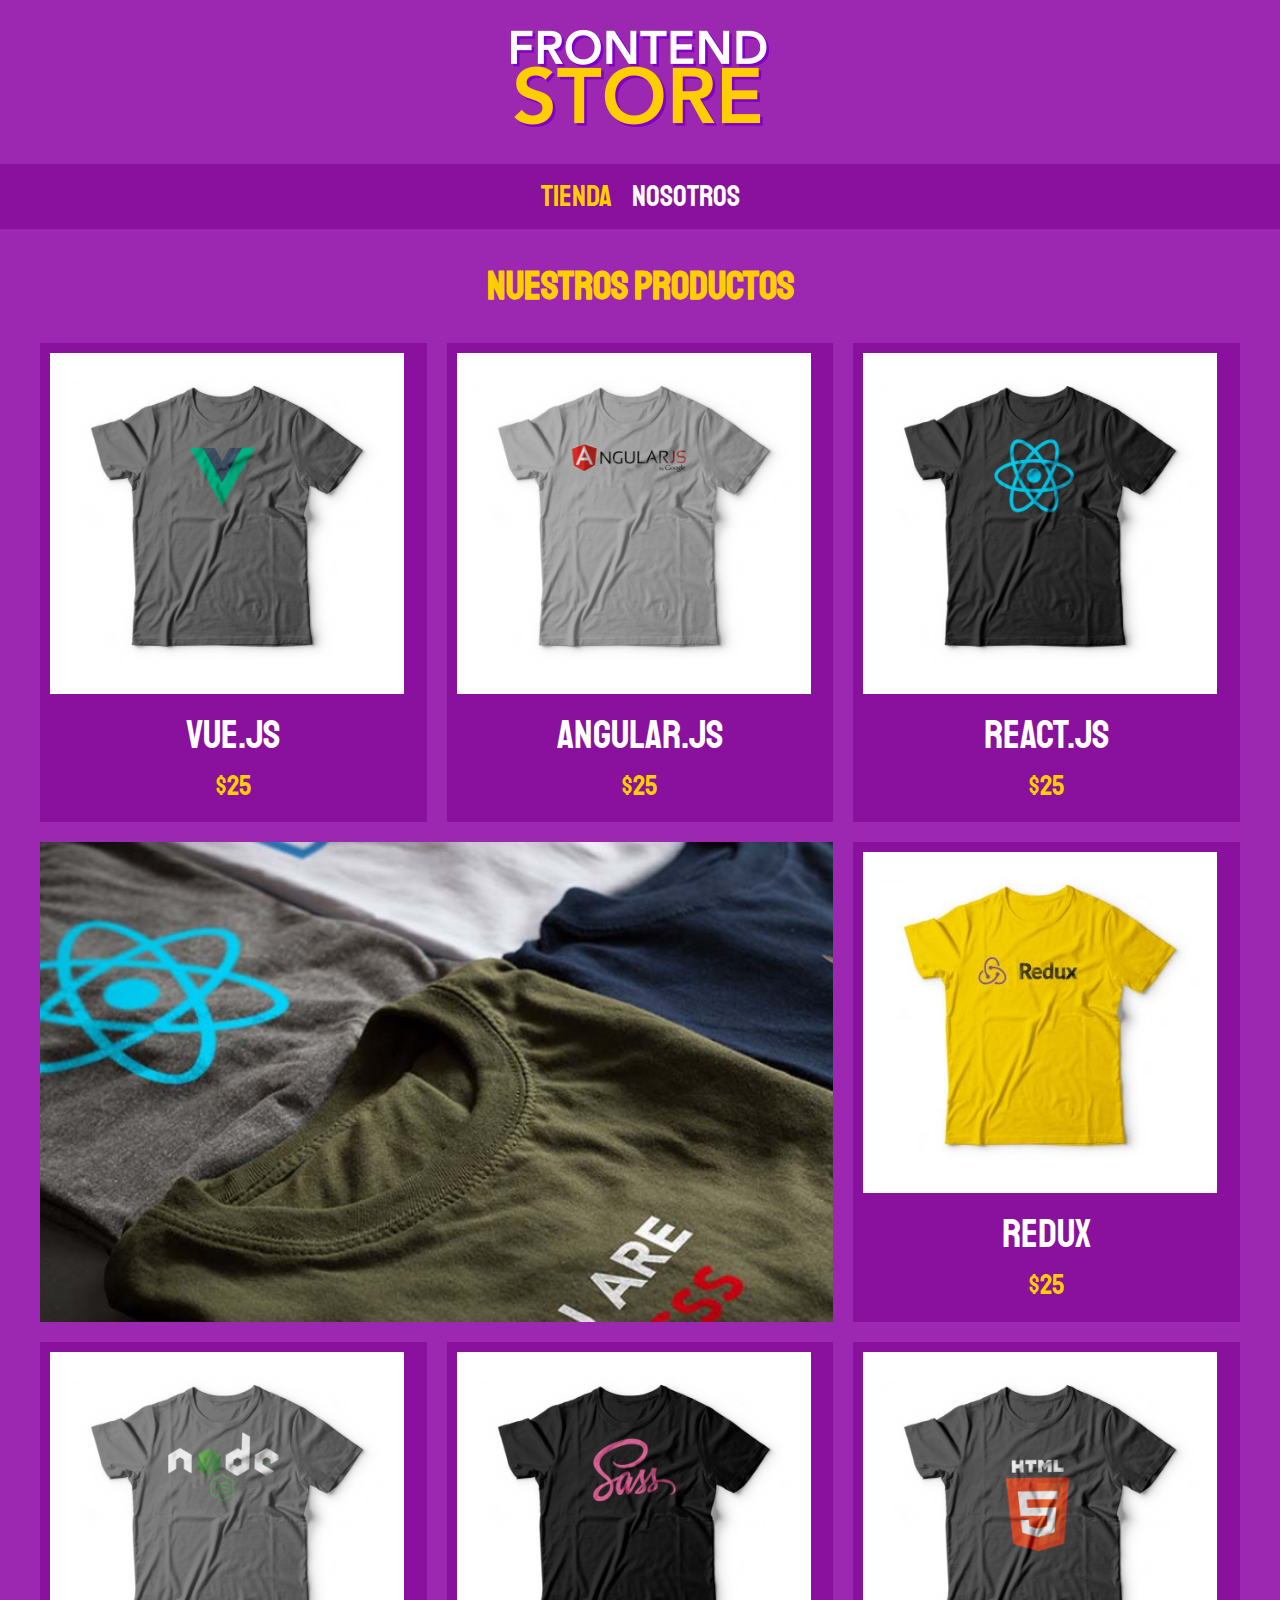
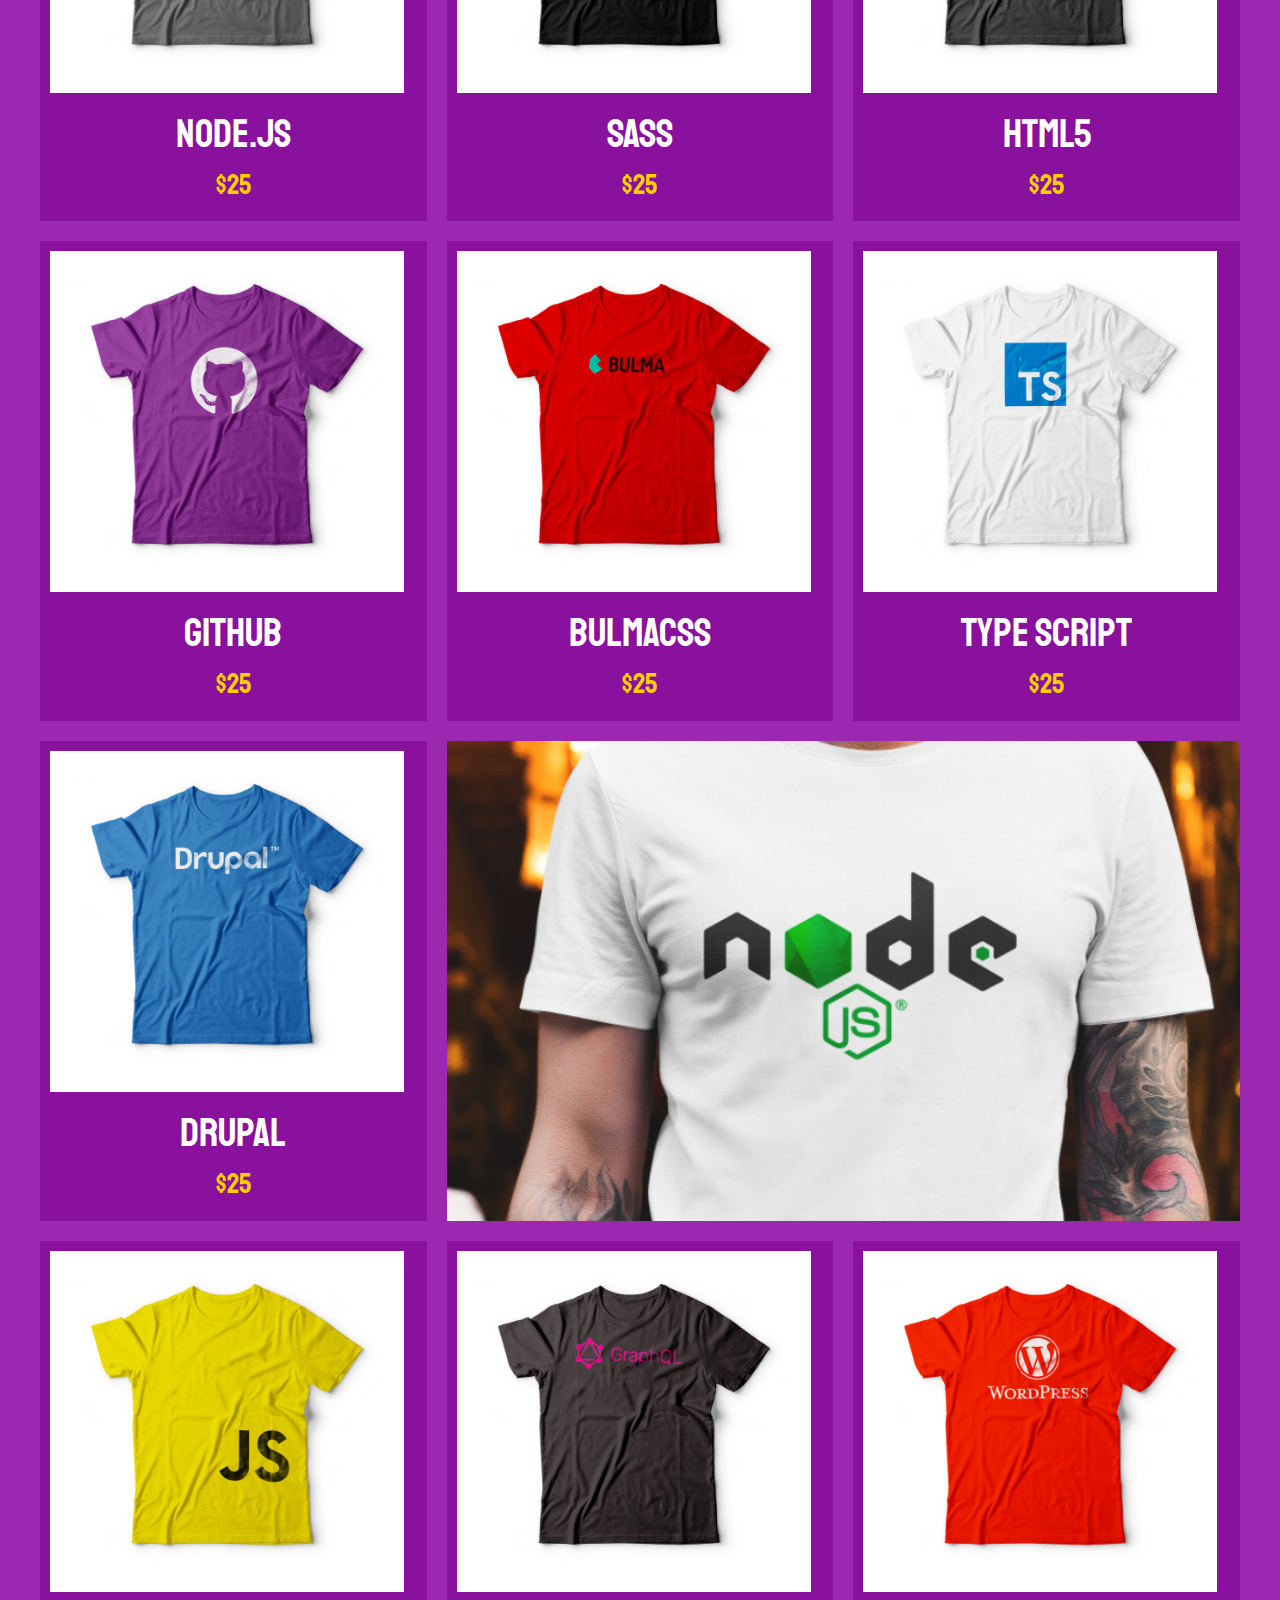
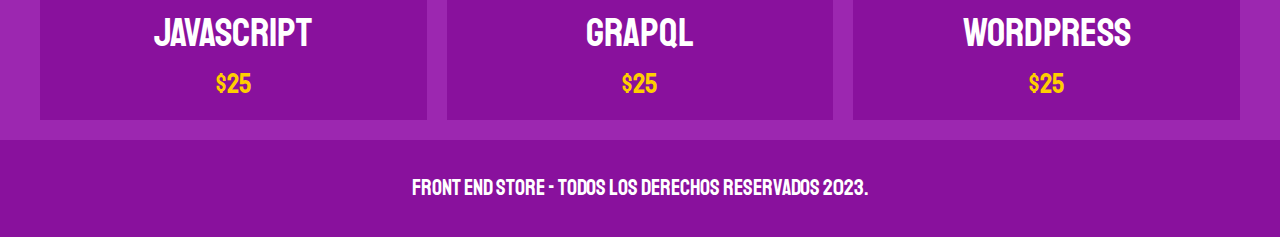
<file: index.html>
<!DOCTYPE html>
<html lang="en">
<head>
    <meta charset="UTF-8">
    <meta name="viewport" content="width=device-width, initial-scale=1.0">
    <title>Document</title>
    <link rel="stylesheet" href="css/normalize.css">
    <link href="https://fonts.googleapis.com/css2?family=Staatliches&display=swap" rel="stylesheet">
    <link rel="stylesheet" href="css/style.css">
</head>
<body>
    <header class="header">
        <a href="index.html">
            <img class="header__logo" src="FrontEndStore_inicio/img/logo.png" alt="Logotipo">
        </a>
    </header>

    <nav class="navegacion">
        <a class="navegacion__enlace navegacion__enlace--activo" href="index.html">Tienda</a>
        <a class="navegacion__enlace" href="nosotros.html">Nosotros</a>
    </nav>

    <main class="contenedor">
        <h1>Nuestros Productos</h1>

        <div class="grid">
            <div class="producto" >
                <a href="producto.html">
                    <img class="producto__imagen"src="FrontEndStore_inicio/img/1.jpg" alt="imagen camisa">
                    <div class="producto__informacion">
                        <p class="producto__nombre">Vue.JS</p>
                        <p class="producto__precio">$25</p>
                    </div>
                </a>
            </div> <!--.producto-->
            <div class="producto" >
                <a href="producto.html">
                    <img class="producto__imagen"src="FrontEndStore_inicio/img/2.jpg" alt="imagen camisa">
                    <div class="producto__informacion">
                        <p class="producto__nombre">Angular.JS</p>
                        <p class="producto__precio">$25</p>
                    </div>
                </a>
            </div> <!--.producto-->
            <div class="producto" >
                <a href="producto.html">
                    <img class="producto__imagen"src="FrontEndStore_inicio/img/3.jpg" alt="imagen camisa">
                    <div class="producto__informacion">
                        <p class="producto__nombre">React.JS</p>
                        <p class="producto__precio">$25</p>
                    </div>
                </a>
            </div> <!--.producto-->
            <div class="producto" >
                <a href="producto.html">
                    <img class="producto__imagen"src="FrontEndStore_inicio/img/4.jpg" alt="imagen camisa">
                    <div class="producto__informacion">
                        <p class="producto__nombre">Redux</p>
                        <p class="producto__precio">$25</p>
                    </div>
                </a>
            </div> <!--.producto-->
            <div class="producto" >
                <a href="producto.html">
                    <img class="producto__imagen"src="FrontEndStore_inicio/img/5.jpg" alt="imagen camisa">
                    <div class="producto__informacion">
                        <p class="producto__nombre">Node.JS</p>
                        <p class="producto__precio">$25</p>
                    </div>
                </a>
            </div> <!--.producto-->
            <div class="producto" >
                <a href="producto.html">
                    <img class="producto__imagen"src="FrontEndStore_inicio/img/6.jpg" alt="imagen camisa">
                    <div class="producto__informacion">
                        <p class="producto__nombre">SASS</p>
                        <p class="producto__precio">$25</p>
                    </div>
                </a>
            </div> <!--.producto-->
            <div class="producto" >
                <a href="producto.html">
                    <img class="producto__imagen"src="FrontEndStore_inicio/img/7.jpg" alt="imagen camisa">
                    <div class="producto__informacion">
                        <p class="producto__nombre">HTML5</p>
                        <p class="producto__precio">$25</p>
                    </div>
                </a>
            </div> <!--.producto-->
            <div class="producto" >
                <a href="producto.html">
                    <img class="producto__imagen"src="FrontEndStore_inicio/img/8.jpg" alt="imagen camisa">
                    <div class="producto__informacion">
                        <p class="producto__nombre">Github</p>
                        <p class="producto__precio">$25</p>
                    </div>
                </a>
            </div> <!--.producto-->
            <div class="producto" >
                <a href="producto.html">
                    <img class="producto__imagen"src="FrontEndStore_inicio/img/9.jpg" alt="imagen camisa">
                    <div class="producto__informacion">
                        <p class="producto__nombre">BulmaCSS</p>
                        <p class="producto__precio">$25</p>
                    </div>
                </a>
            </div> <!--.producto-->
            <div class="producto" >
                <a href="producto.html">
                    <img class="producto__imagen"src="FrontEndStore_inicio/img/10.jpg" alt="imagen camisa">
                    <div class="producto__informacion">
                        <p class="producto__nombre">Type Script</p>
                        <p class="producto__precio">$25</p>
                    </div>
                </a>
            </div> <!--.producto-->
            <div class="producto" >
                <a href="producto.html">
                    <img class="producto__imagen"src="FrontEndStore_inicio/img/11.jpg" alt="imagen camisa">
                    <div class="producto__informacion">
                        <p class="producto__nombre">Drupal</p>
                        <p class="producto__precio">$25</p>
                    </div>
                </a>
            </div> <!--.producto-->
            <div class="producto" >
                <a href="producto.html">
                    <img class="producto__imagen"src="FrontEndStore_inicio/img/12.jpg" alt="imagen camisa">
                    <div class="producto__informacion">
                        <p class="producto__nombre">JavaScript</p>
                        <p class="producto__precio">$25</p>
                    </div>
                </a>
            </div> <!--.producto-->
            <div class="producto" >
                <a href="producto.html">
                    <img class="producto__imagen"src="FrontEndStore_inicio/img/13.jpg" alt="imagen camisa">
                    <div class="producto__informacion">
                        <p class="producto__nombre">GrapQL</p>
                        <p class="producto__precio">$25</p>
                    </div>
                </a>
            </div> <!--.producto-->
            <div class="producto" >
                <a href="producto.html">
                    <img class="producto__imagen"src="FrontEndStore_inicio/img/14.jpg" alt="imagen camisa">
                    <div class="producto__informacion">
                        <p class="producto__nombre">WordPress</p>
                        <p class="producto__precio">$25</p>
                    </div>
                </a>
            </div> <!--.producto-->

            <div class="grafico grafico__camisas"></div>
            <div class="grafico grafico__node"></div>
        </div>
    </main>

    <footer class="footer">
        <p class="footer__texto">Front End Store - Todos los derechos Reservados 2023.</p>
    </footer>
</body>
</html>
</file>
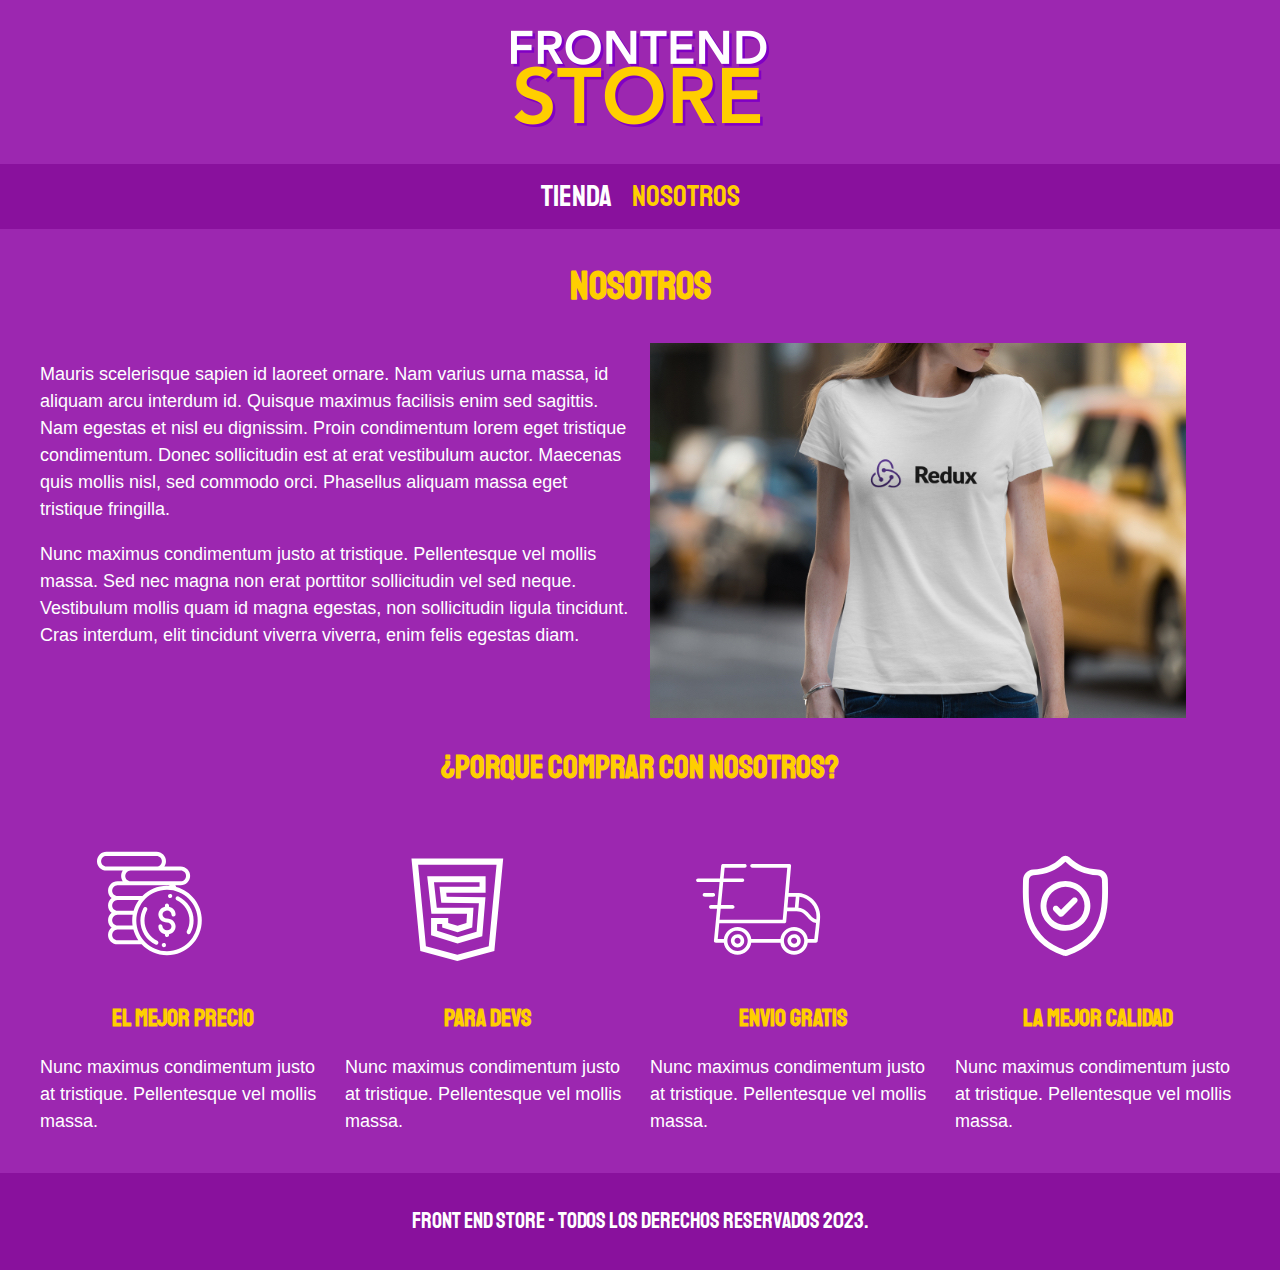
<file: nosotros.html>
<!DOCTYPE html>
<html lang="en">
<head>
    <meta charset="UTF-8">
    <meta name="viewport" content="width=device-width, initial-scale=1.0">
    <title>Document</title>
    <link rel="stylesheet" href="css/normalize.css">
    <link href="https://fonts.googleapis.com/css2?family=Staatliches&display=swap" rel="stylesheet">
    <link rel="stylesheet" href="css/style.css">
</head>
<body>
    <header class="header">
        <a href="index.html">
            <img class="header__logo" src="FrontEndStore_inicio/img/logo.png" alt="Logotipo">
        </a>
    </header>

    <nav class="navegacion">
        <a class="navegacion__enlace " href="index.html">Tienda</a>
        <a class="navegacion__enlace navegacion__enlace--activo" href="nosotros.html">Nosotros</a>
    </nav>

    <main class="contenedor">
        <h1>Nosotros</h1>

        <div class="nosotros">
            <div class="nodotros__contenido">
               <p>Mauris scelerisque sapien id laoreet ornare. Nam varius urna massa, id aliquam arcu interdum id. Quisque maximus facilisis enim sed sagittis. Nam egestas et nisl eu dignissim. Proin condimentum lorem eget tristique condimentum. Donec sollicitudin est at erat vestibulum auctor. Maecenas quis mollis nisl, sed commodo orci. Phasellus aliquam massa eget tristique fringilla.  </p> 

                <p>Nunc maximus condimentum justo at tristique. Pellentesque vel mollis massa. Sed nec magna non erat porttitor sollicitudin vel sed neque. Vestibulum mollis quam id magna egestas, non sollicitudin ligula tincidunt. Cras interdum, elit tincidunt viverra viverra, enim felis egestas diam.</p>
            </div>
            <img class="nosotros__imagen" src="FrontEndStore_inicio/img/nosotros.jpg" alt="imagen nosotros">
        </div>
    </main>

    <section class="contenedor comprar">
        <h2 class="comprar__titulo">¿Porque comprar con nosotros?</h2>

        <div class="bloques">
            <div class="bloque">
               <img class="bloque__imagen" src="FrontEndStore_inicio/img/icono_1.png" alt="porque comprar">
               <h3 class="bloque__titulo">El Mejor Precio</h3>
               <p>Nunc maximus condimentum justo at tristique. Pellentesque vel mollis massa.</p>
            </div> <!--,bloque-->

            <div class="bloque">
                <img class="bloque__imagen" src="FrontEndStore_inicio/img/icono_2.png" alt="porque comprar">
                <h3 class="bloque__titulo">Para Devs</h3>
                <p>Nunc maximus condimentum justo at tristique. Pellentesque vel mollis massa.</p>
             </div> <!--,bloque-->

             <div class="bloque">
                <img class="bloque__imagen" src="FrontEndStore_inicio/img/icono_3.png" alt="porque comprar">
                <h3 class="bloque__titulo">Envio Gratis</h3>
                <p>Nunc maximus condimentum justo at tristique. Pellentesque vel mollis massa.</p>
             </div> <!--,bloque-->

             
             <div class="bloque">
                <img class="bloque__imagen" src="FrontEndStore_inicio/img/icono_4.png" alt="porque comprar">
                <h3 class="bloque__titulo">La Mejor Calidad</h3>
                <p>Nunc maximus condimentum justo at tristique. Pellentesque vel mollis massa.</p>
             </div> <!--,bloque-->
        </div> <!--,bloques-->
    </section>

    <footer class="footer">
        <p class="footer__texto">Front End Store - Todos los derechos Reservados 2023.</p>
    </footer>
    
</body>
</html>
</file>
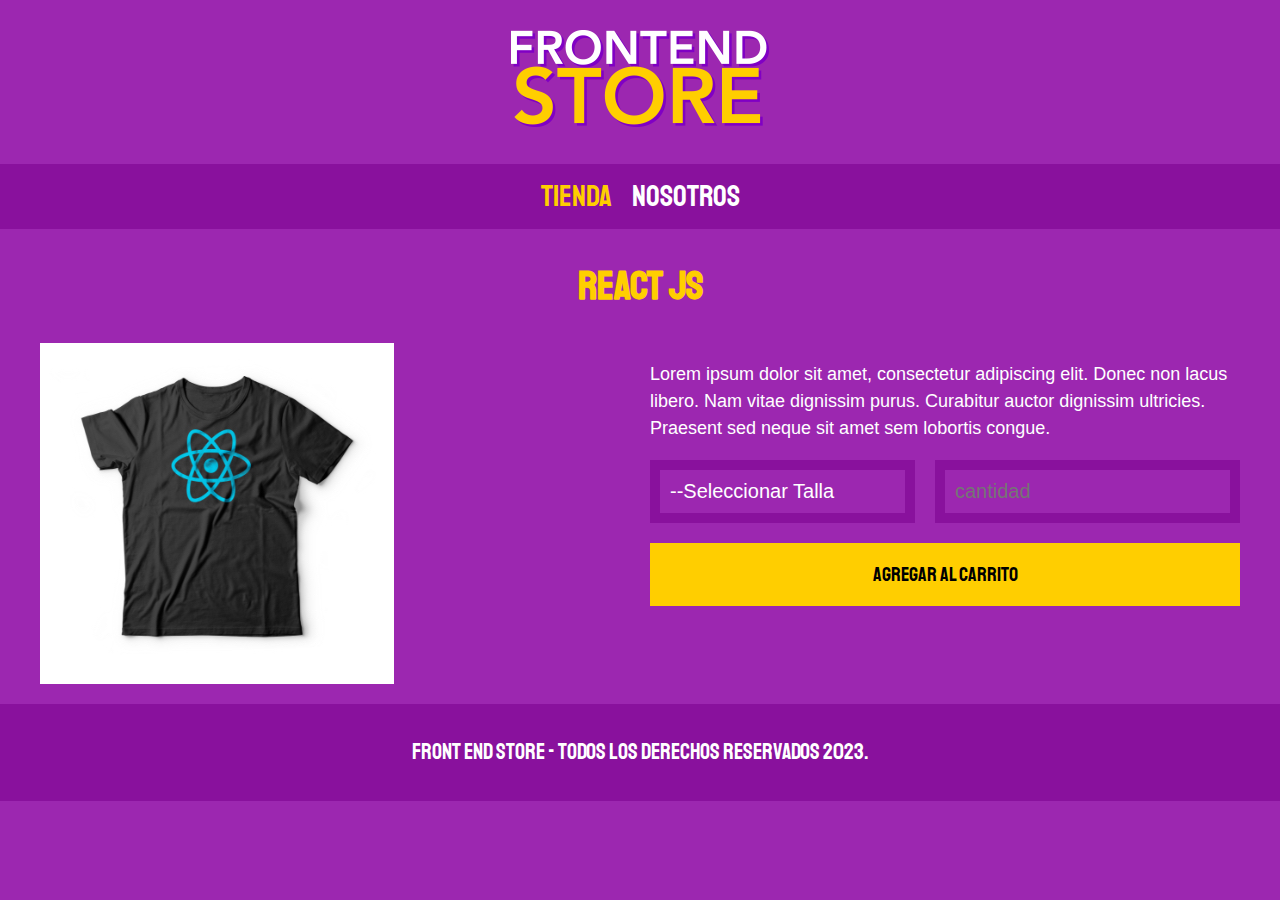
<file: producto.html>
<!DOCTYPE html>
<html lang="en">
<head>
    <meta charset="UTF-8">
    <meta name="viewport" content="width=device-width, initial-scale=1.0">
    <title>Document</title>
    <link rel="stylesheet" href="css/normalize.css">
    <link href="https://fonts.googleapis.com/css2?family=Staatliches&display=swap" rel="stylesheet">
    <link rel="stylesheet" href="css/style.css">
</head>
<body>
    <header class="header">
        <a href="index.html">
            <img class="header__logo" src="FrontEndStore_inicio/img/logo.png" alt="Logotipo">
        </a>
    </header>

    <nav class="navegacion">
        <a class="navegacion__enlace navegacion__enlace--activo" href="index.html">Tienda</a>
        <a class="navegacion__enlace" href="nosotros.html">Nosotros</a>
    </nav>

    <main class="contenedor">
        <h1>React JS</h1>

        <Div class="camisa">
            <img class="camisa__imagen" src="FrontEndStore_inicio/img/3.jpg" alt="Imagen del producto">

            <div class="camisa__contenido">
                <p>Lorem ipsum dolor sit amet, consectetur adipiscing elit. Donec non lacus libero. Nam vitae dignissim purus. Curabitur auctor dignissim ultricies. Praesent sed neque sit amet sem lobortis congue.</p>

                <form class="formulario">
                    <select class="formulario__campo">
                        <option disabled selected >--Seleccionar Talla</option>
                        <option >Small</option>
                        <option >Medium</option>
                        <option >Large</option>
                    </select>
                    <input class="formulario__campo" type="number" placeholder="cantidad" min="1">
                    <input class="formulario__submit" type="submit" value="Agregar al carrito">
                </form>
            </div>
        </Div>
    </main>

    <footer class="footer">
        <p class="footer__texto">Front End Store - Todos los derechos Reservados 2023.</p>
    </footer>
</body>
</html>
</file>
<file: css/style.css>
:root {
    --primario: #9c27b0;
    --primarioOscuro: #89119d;
    --secundario: #ffce00;
    --secundarioOscuro: rgb(233,287,2);
    --blanco: #fff;
    --negro: #000;

    --fuentePrincipal: 'Staatliches', cursive;   
}

html {
    box-sizing: border-box;
    font-size: 62.5%;
  }

  *, *:before, *:after {
    box-sizing: inherit;
  }

  /** Globales **/
  body {
    background-color: var(--primario);
    font-size: 1.6rem;
    line-height: 1.5;
  }
  p {
    font-size: 1.8rem;
    font-family: Arial, Helvetica, sans-serif;
    color: var(--blanco);
  }
a{
    text-decoration: none;
}
img {
    width: 100;
}
.contenedor {
    max-width: 120rem;
    margin: 0 auto;
}
h1,h2,h3 {
    text-align: center;
    color: var(--secundario);
    font-family: var(--fuentePrincipal);
}
h1 {
    font-size: 4rem;
}
h2 {
    font-size: 3.2rem;
}
h3 {
    font-size: 2.4rem;
}

/** Header **/
.header {
    display: flex;
    justify-content: center;
}
.header__logo {
    margin: 3rem 0;
}
/**footer **/
.footer {
    background-color: var(--primarioOscuro);
    padding: 1rem 0;
    margin-top: 2rem;
}
.footer__texto {
    font-family: var(--fuentePrincipal);
    text-align: center;
    font-size: 2.2rem;
}
/** Navegacion **/
.navegacion {
    background-color: var(--primarioOscuro);
    padding: 1rem 0;
    display: flex;
    justify-content: center;
    gap: 2rem;
}
.navegacion__enlace {
    font-family: var(--fuentePrincipal);
    color: var(--blanco);
    font-size: 3rem;
}
.navegacion__enlace--activo,
.navegacion__enlace:hover {
    color: var(--secundario);
}

/**Grid**/
.grid {
    display: grid;
    grid-template-columns: repeat(2, 1fr);
    gap: 2rem;
}
@media (min-width: 768px) {
    .grid {
    grid-template-columns: repeat(3, 1fr);   
    }
}

/** Productos **/
.producto {
    background-color: var(--primarioOscuro);
    padding: 1rem;
}
 
.producto__nombre {
    font-size: 4rem;
}
.producto__precio  {
    font-size: 2.8rem;
    color: var(--secundario);
}
.producto__nombre,
.producto__precio {
    font-family: var(--fuentePrincipal);
    margin: 1rem 0;
    text-align: center;
    line-height: 1.2;
}

/** Graficos **/
.grafico {
    min-height: 30rem;
    background-repeat: no-repeat;
    background-size: cover;
    grid-column: 1 / 3;
}
.grafico__camisas {
    grid-row: 2 / 3;
    background-image: url(../FrontEndStore_inicio/img/grafico1.jpg);
}
.grafico__node {
    background-image: url(../FrontEndStore_inicio/img/grafico2.jpg);
    grid-row: 8 / 9;
}

@media (min-width: 768px) {
.grafico__node {
    grid-row: 5 / 6;
    grid-column: 2 / 4;
   }
}

/** Nosotros **/
.nosotros {
    display: grid;
    grid-template-rows: repeat(2, auto);
}
@media (min-width: 768px) {
    .nosotros { 
        grid-template-columns: repeat(2, 1fr);
        column-gap: 2rem;
    }
}
.nosotros__imagen {
    grid-row: 1 / 2;   
}
@media (min-width: 768px) {
    .nosotros__imagen {
        grid-column: 2 / 3;
    }
}

/** Bloques **/
.bloques {
    display: grid;
    grid-template-columns: repeat(2, 1fr) ;
    gap: 2rem;
}
@media (min-width: 768px) {
    .bloques {
        grid-template-columns: repeat(4, 1fr) ;   
    }
}

.blouqe {
    text-align: center;
}

.bloque__titulo {
    margin: 0;
}

/** Pagina del producto **/
@media (min-width: 768px) {
    .camisa {
        display: grid;
        grid-template-columns: repeat(2, 1fr) ;
        column-gap: 2rem;
    }
}

.formulario {
    display: grid;
    grid-template-columns: repeat(2, 1fr);
    gap: 2rem;
}
.formulario__campo {
    border: 1rem solid var(--primarioOscuro);
    background-color: transparent;
    color: var(--blanco);
    font-size: 2rem;
    font-family: Arial, Helvetica, sans-serif;
    padding: 1rem;
    appearance: none;   
}
.formulario__submit {
    background-color: var(--secundario);
    border: none;
    font-size: 2rem;
    font-family: var(--fuentePrincipal);
    padding: 2rem;
    transition: background-color 0.3s ease;
    grid-column: 1 / 3;
}

.formulario__submit:hover {
    cursor: pointer;
    background-color: var(--secundarioOscuro);
}
</file>
